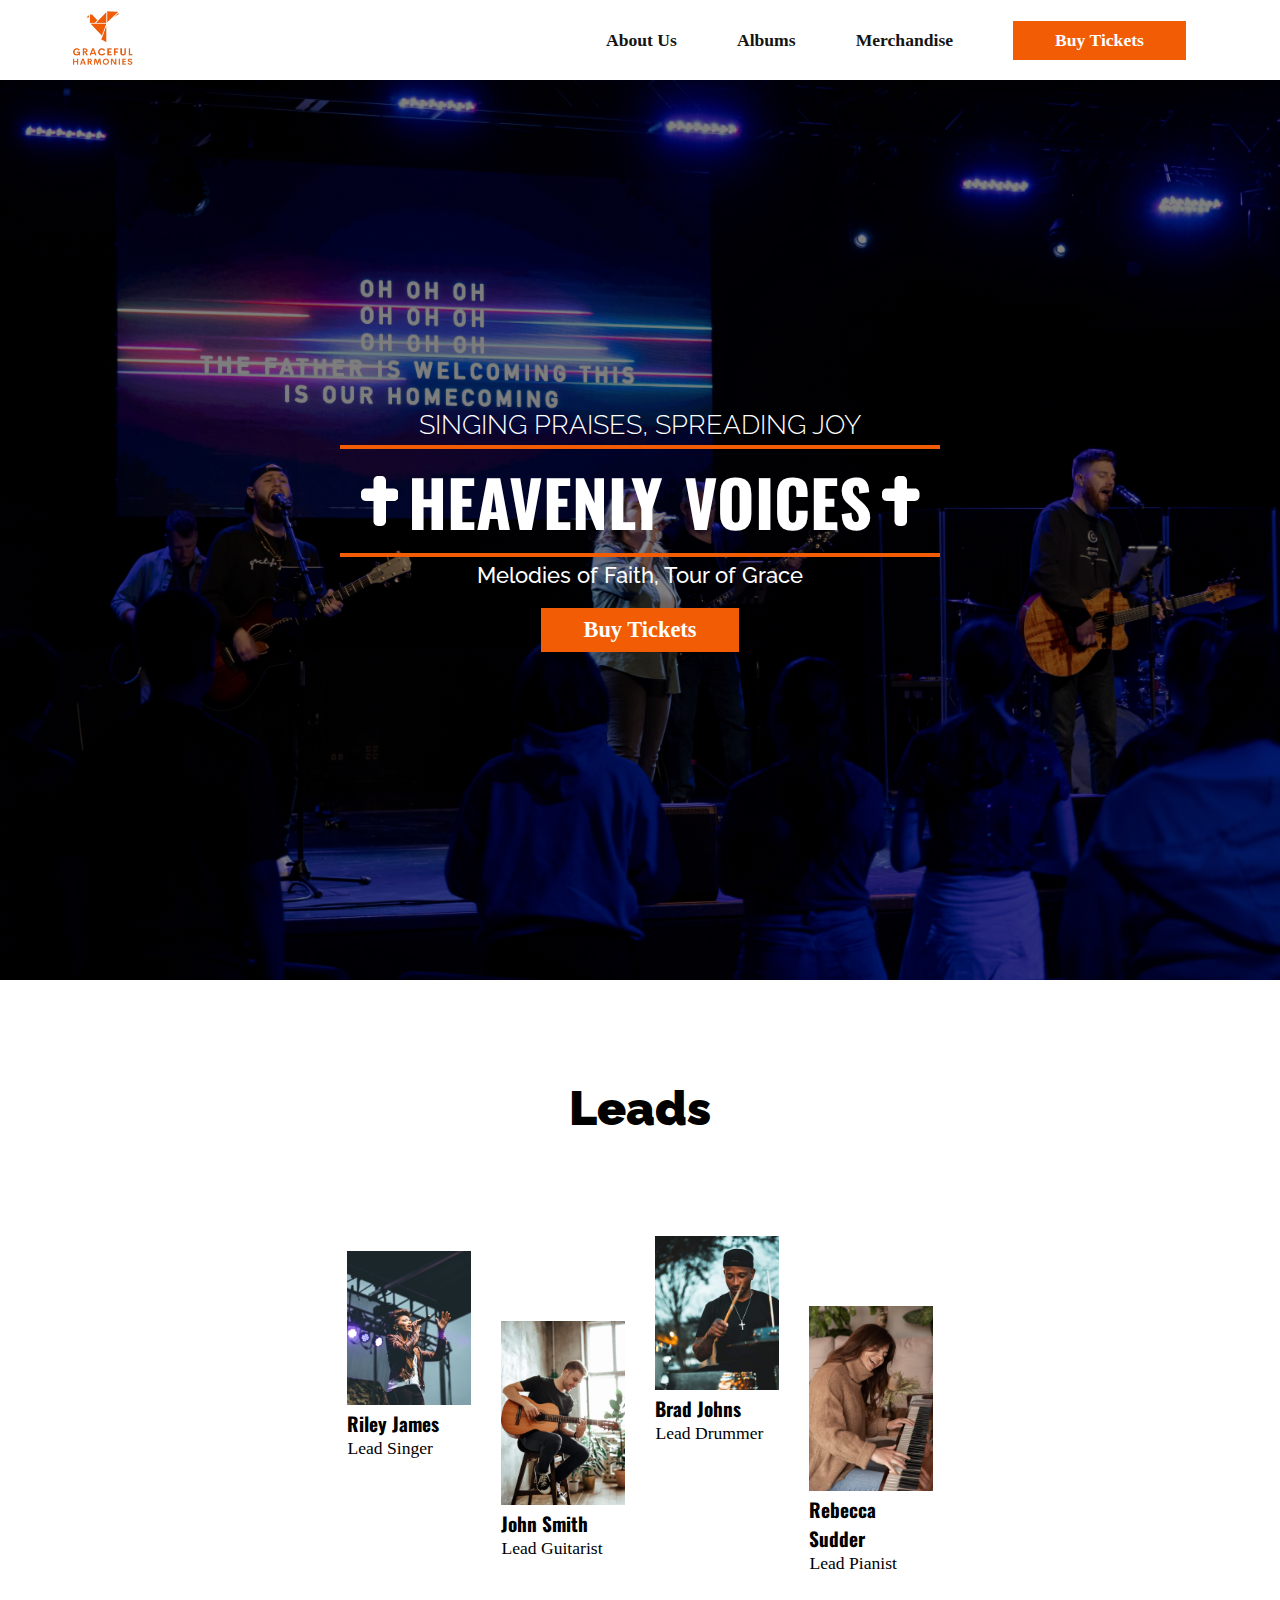
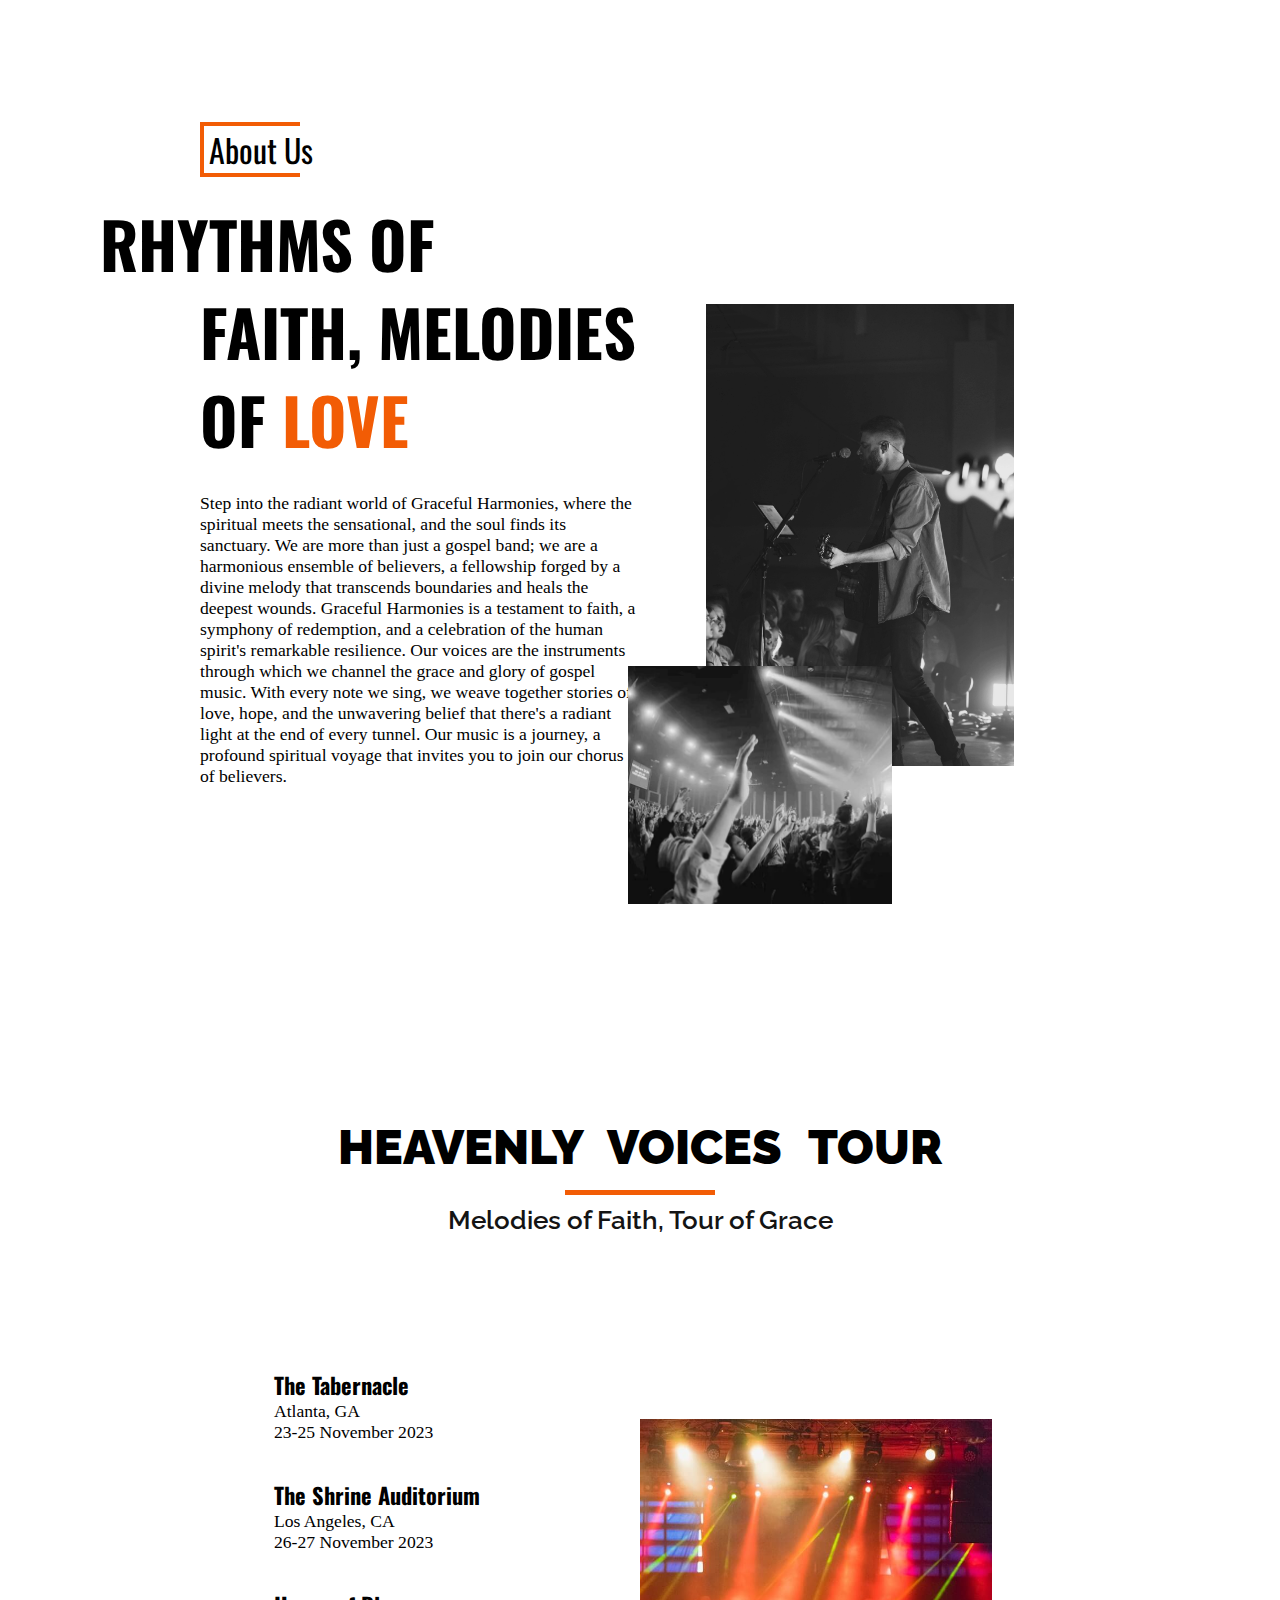
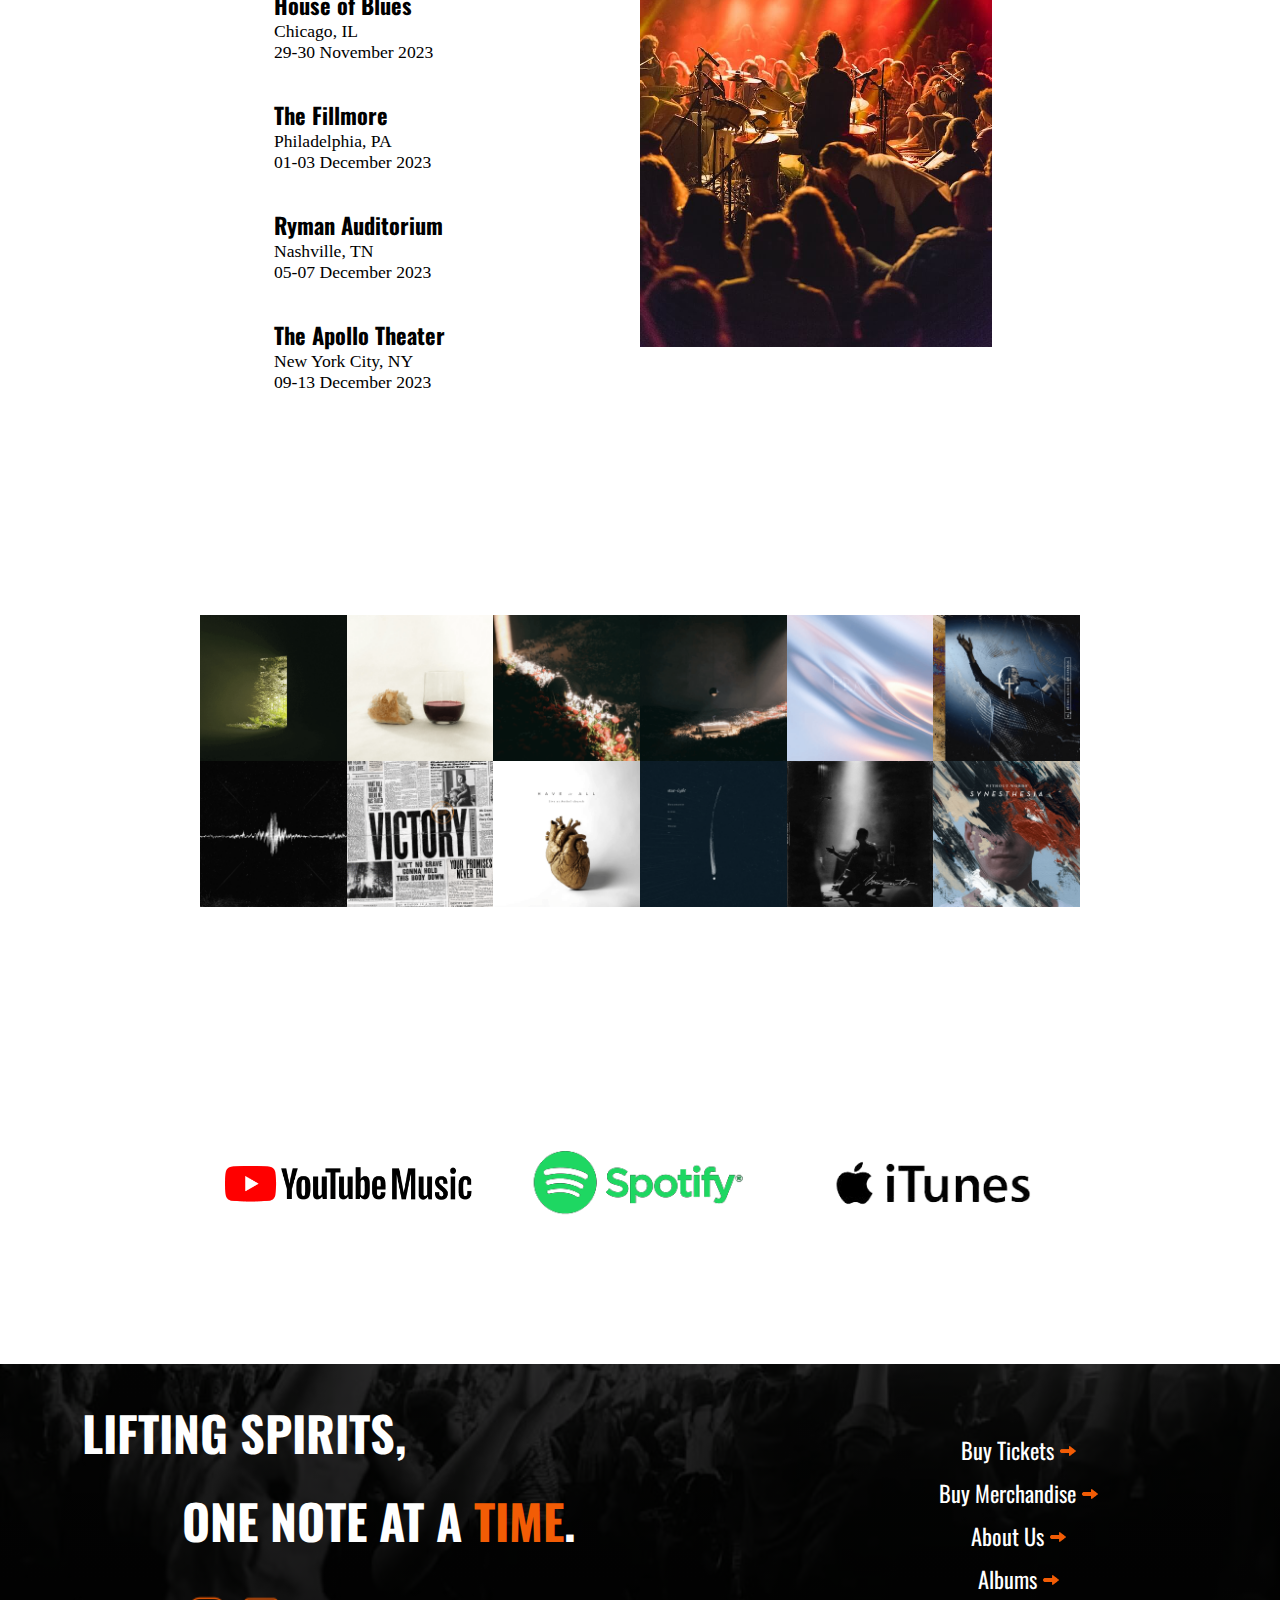
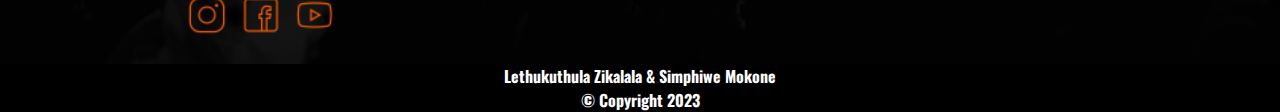
<file: index.html>
<!DOCTYPE html>
<html lang="en">
<head>
    <meta charset="UTF-8">
    <meta name="viewport" content="width=device-width, initial-scale=1.0">
    <title>Graceful Harmonies</title>
    <link rel="stylesheet" href="styless.css">
</head>
<body>
    <!-- Navigation Menu Section Starts -->
    <div class="nav-bar">
        <div class="logo">
            <a href="index.html"><img src="Assets/Graceful_Harmonies_Logo-removebg-preview.png" alt=""></a>
        </div>
        <div class="menu-item">
            <a href="about-us.html" target="_blank">About Us</a>
            <a href="albums.html" target="_blank">Albums</a>
            <a href="merchandise.html" target="_blank">Merchandise</a>
            <a href="tickets.html" target="_blank" class="btn">Buy Tickets</a>
        </div>
    </div>
    <!-- Navigation Menu Section Ends -->
    
    <!-- Hero Section Starts -->
    <div class="hero-section section">
        <p class="band-slogan">SINGING PRAISES, SPREADING JOY</p>
        <div class="line"></div>
        <div class="tourname-container section">
            <svg xmlns="http://www.w3.org/2000/svg" height="2em" viewBox="0 0 384 512"><style>svg{fill:#ffffff}</style><path d="M176 0c-26.5 0-48 21.5-48 48v80H48c-26.5 0-48 21.5-48 48v32c0 26.5 21.5 48 48 48h80V464c0 26.5 21.5 48 48 48h32c26.5 0 48-21.5 48-48V256h80c26.5 0 48-21.5 48-48V176c0-26.5-21.5-48-48-48H256V48c0-26.5-21.5-48-48-48H176z"/></svg>
            <h1 class="tour-name">Heavenly Voices</h1>
            <svg xmlns="http://www.w3.org/2000/svg" height="2em" viewBox="0 0 384 512"><style>svg{fill:#ffffff}</style><path d="M176 0c-26.5 0-48 21.5-48 48v80H48c-26.5 0-48 21.5-48 48v32c0 26.5 21.5 48 48 48h80V464c0 26.5 21.5 48 48 48h32c26.5 0 48-21.5 48-48V256h80c26.5 0 48-21.5 48-48V176c0-26.5-21.5-48-48-48H256V48c0-26.5-21.5-48-48-48H176z"/></svg>
        </div>
        <div class="line"></div>
        <p class="tour-slogan">Melodies of Faith, Tour of Grace</p>
        <a href="tickets.html" target="_blank" class="btn">Buy Tickets</a>
    </div>
    <!-- Hero Section Ends -->

    <!-- Lead Section Starts -->
    <div class="lead-section section">
        <h2 class="section-heading">Leads</h2>
        <div class="lead-container">
            <div class="top-column">
                <div class="lead-item">
                    <img src="Assets/member 3.jpg" alt="">
                    <h3>Riley James</h3>
                    <p>Lead Singer</p>
                </div>
                <div class="lead-item">
                    <img src="Assets/Guitarist.jpg" alt="">
                    <h3>John Smith</h3>
                    <p>Lead Guitarist</p>
                </div>
            </div>
            <div class="bottom-column">
                <div class="lead-item">
                    <img src="Assets/Drummer.jpg" alt="">
                    <h3>Brad Johns</h3>
                    <p>Lead Drummer</p>
                </div>
                <div class="lead-item">
                    <img src="Assets/Pianist.jpg" alt="">
                    <h3>Rebecca Sudder</h3>
                    <p>Lead Pianist</p>
                </div>
            </div>
        </div>
    </div>
    <!-- Lead Section Ends -->

    <!-- About Us Section Starts -->
    <div class="about-section section">
        <div class="left-about">
            <div class="about-heading-container">
                <div class="border-box"></div>
                <h2 class="about-heading">About Us</h2>
            </div>
            <h3 class="secondary-heading"><span class="position-span">RHYTHMS OF </span>FAITH, MELODIES OF <span class="color-span">LOVE</span></h3>
            <p>Step into the radiant world of Graceful Harmonies, where the spiritual meets the sensational, and the soul finds its sanctuary. We are more than just a gospel band; we are a harmonious ensemble of believers, a fellowship forged by a divine melody that transcends boundaries and heals the deepest wounds. Graceful Harmonies is a testament to faith, a symphony of redemption, and a celebration of the human spirit's remarkable resilience. Our voices are the instruments through which we channel the grace and glory of gospel music. With every note we sing, we weave together stories of love, hope, and the unwavering belief that there's a radiant light at the end of every tunnel. Our music is a journey, a profound spiritual voyage that invites you to join our chorus of believers.</p>
        </div>
        <div class="right-about">
            <img src="Assets/6.jpg" alt="" class="bigger-img">
            <img src="Assets/5.jpg" alt="" class="smaller-img">
        </div>
    </div>
    <!-- About Us Section Ends -->

    <!-- Tour Section Starts -->
    <div class="tour-section section">
        <h2 class="section-heading">Heavenly Voices Tour</h2>
        <div class="line"></div>
        <p class="tour-slogan">Melodies of Faith, Tour of Grace</p>
        <div class="tour-info-container">
            <div class="left-tour-info">
                <div class="tour-item">
                    <div class="tour-details">
                        <h3>The Tabernacle</h3>
                        <div class="location-date">
                            <p>Atlanta, GA</p>
                            <p>23-25 November 2023</p>
                        </div>
                    </div>
                    <a href="tickets.html" target="_blank" class="btn">Buy Tickets</a>
                </div>
                <div class="tour-item">
                    <div class="tour-details">
                        <h3>The Shrine Auditorium</h3>
                        <div class="location-date">
                            <p>Los Angeles, CA</p>
                            <p>26-27 November 2023</p>
                        </div>
                    </div>
                    <a href="tickets.html" target="_blank" class="btn">Buy Tickets</a>
                </div>
                <div class="tour-item">
                    <div class="tour-details">
                        <h3>House of Blues</h3>
                        <div class="location-date">
                            <p>Chicago, IL</p>
                            <p>29-30 November 2023</p>
                        </div>
                    </div>
                    <a href="tickets.html" target="_blank" class="btn">Buy Tickets</a>
                </div>
                <div class="tour-item">
                    <div class="tour-details">
                        <h3>The Fillmore</h3>
                        <div class="location-date">
                            <p>Philadelphia, PA</p>
                            <p>01-03 December 2023</p>
                        </div>
                    </div>
                    <a href="tickets.html" target="_blank" class="btn">Buy Tickets</a>
                </div>
                <div class="tour-item">
                    <div class="tour-details">
                        <h3>Ryman Auditorium</h3>
                        <div class="location-date">
                            <p>Nashville, TN</p>
                            <p>05-07 December 2023</p>
                        </div>
                    </div>
                    <a href="tickets.html" target="_blank" class="btn">Buy Tickets</a>
                </div>
                <div class="tour-item">
                    <div class="tour-details">
                        <h3>The Apollo Theater</h3>
                        <div class="location-date">
                            <p>New York City, NY</p>
                            <p>09-13 December 2023</p>
                        </div>
                    </div>
                    <a href="tickets.html" target="_blank" class="btn">Buy Tickets</a>
                </div>
            </div>
            <div class="right-tour-info">
                <img src="Assets/tour image 2.jpg" alt="">
            </div>
        </div>
    </div>
    <!-- Tour Section Ends -->

    <!-- Album Section Starts -->
    <div class="album-section section">
        <div class="top-row">
            <div class="album-item">
                <a href=""><img src="Assets/Album 1.png" alt=""></a>
            </div>
            <div class="album-item">
                <a href=""><img src="Assets/Album 2.png" alt=""></a>
            </div>
            <div class="album-item">
                <a href=""><img src="Assets/Album 3.png" alt=""></a>
            </div>
            <div class="album-item">
                <a href=""><img src="Assets/Album 4.png" alt=""></a>
            </div>
            <div class="album-item">
                <a href=""><img src="Assets/Album 5.png" alt=""></a>
            </div>
            <div class="album-item">
                <a href=""><img src="Assets/Album 6.png" alt=""></a>
            </div>
        </div>
        <div class="bottom-row">
            <div class="album-item">
                <a href=""><img src="Assets/Album 7.png" alt=""></a>
            </div>
            <div class="album-item">
                <a href=""><img src="Assets/Album 8.png" alt=""></a>
            </div>
            <div class="album-item">
                <a href=""><img src="Assets/Album 9.png" alt=""></a>
            </div>
            <div class="album-item">
                <a href=""><img src="Assets/Album 10.png" alt=""></a>
            </div>
            <div class="album-item">
                <a href=""><img src="Assets/Album 11.png" alt=""></a>
            </div>
            <div class="album-item">
                <a href=""><img src="Assets/Album 12.png" alt=""></a>
            </div>
        </div>
    </div>
    <!-- Album Section Ends -->

    <!-- Music Platforms Section Starts -->
    <div class="platform-section section">
        <div class="platform">
            <a href=""><img src="Assets/YouTube-Music-Logo (1).png" alt=""></a>
        </div>
        <div class="platform">
            <a href=""><img src="Assets/spotify.png" alt=""></a>
        </div>
        <div class="platform">
            <a href=""><img src="Assets/iTunes__1_-removebg-preview.png" alt=""></a>
        </div>
    </div>
    <!-- Music Platforms Section Ends -->

    <!-- Footer Section Starts -->
    <div class="footer">
        <div class="left-footer">
            <h2 class="secondary-heading"><span class="position-span">Lifting Spirits,</span><br> One Note at a <span class="color-span">Time</span>.</h2>
            <div class="social-icons">
                <a href=""><img src="Assets/icons8-instagram-30.png" alt=""></a>
                <a href=""><img src="Assets/icons8-facebook-30.png" alt=""></a>
                <a href=""><img src="Assets/icons8-youtube-30.png" alt=""></a>
            </div>
        </div>
        <div class="right-footer">
            <a href="tickets.html" target="_blank">Buy Tickets <img src="Assets/icons8-arrow-30.png" alt=""></a>
            <a href="merchandise.html" target="_blank">Buy Merchandise <img src="Assets/icons8-arrow-30.png" alt=""></a>
            <a href="about-us.html" target="_blank">About Us <img src="Assets/icons8-arrow-30.png" alt=""></a>
            <a href="albums.html" target="_blank">Albums <img src="Assets/icons8-arrow-30.png" alt=""></a>
        </div>
    </div>
    <!-- Footer Section Ends -->

    <!-- Absolute Footer -->
    <div class="absolute-footer">
        <h2>Lethukuthula Zikalala & Simphiwe Mokone</h2>
        <p>&copy Copyright 2023</p>
    </div>
    <!-- Absolute Footer -->
</body>
</html>
</file>
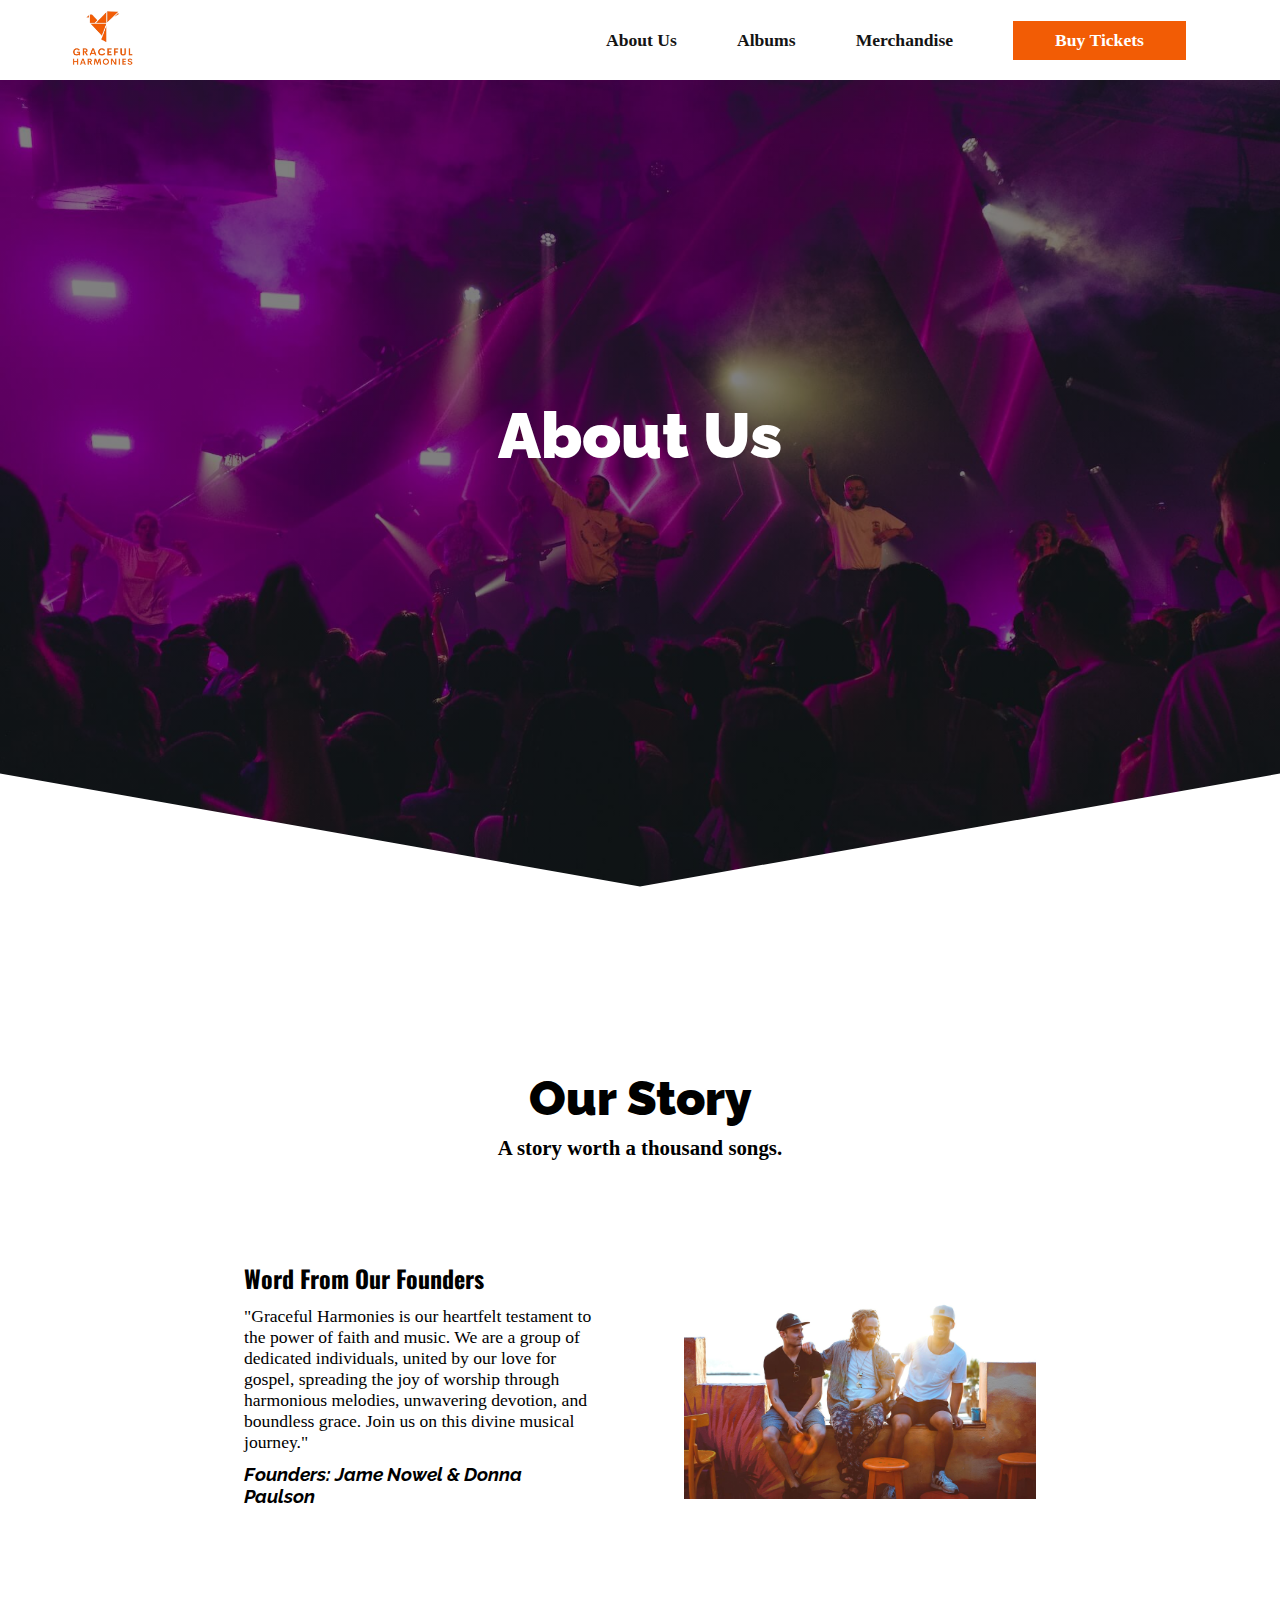
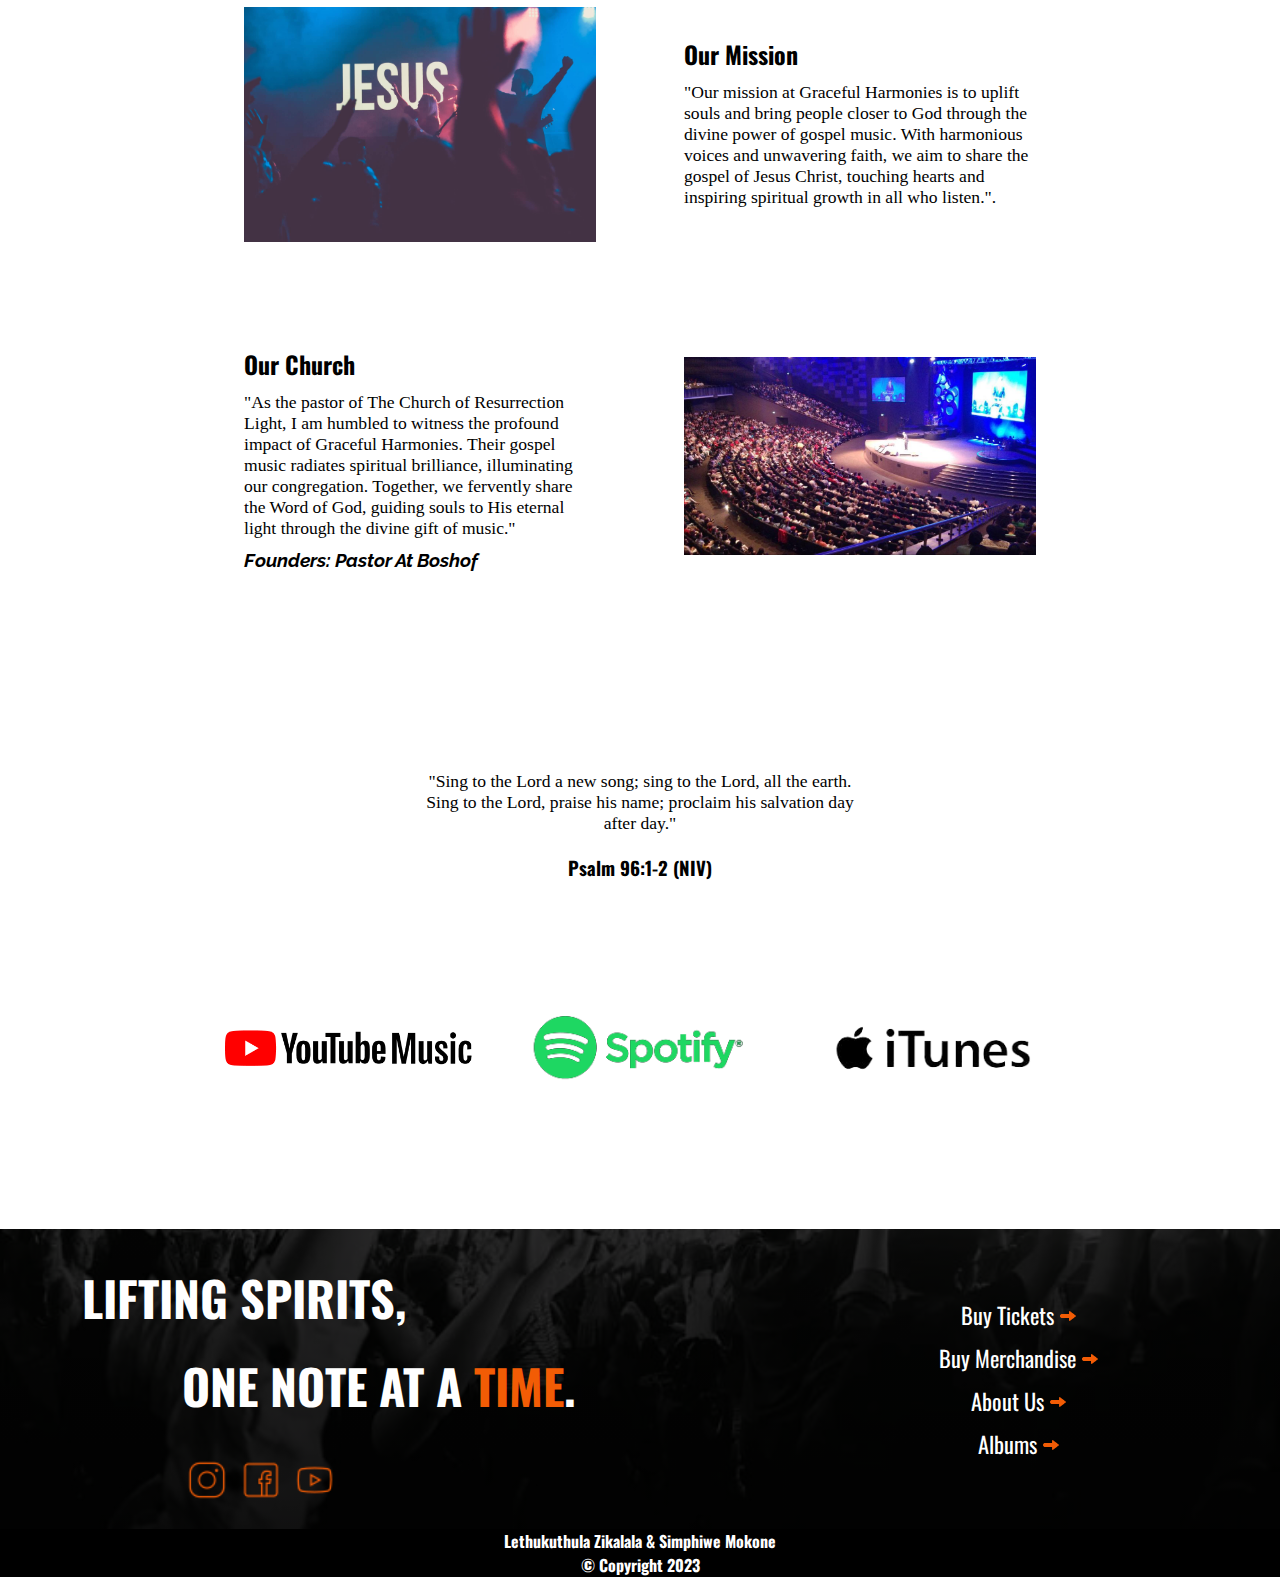
<file: about-us.html>
<!DOCTYPE html>
<html lang="en">
<head>
    <meta charset="UTF-8">
    <meta name="viewport" content="width=device-width, initial-scale=1.0">
    <title>Graceful Harmonies | About Us</title>
    <link rel="stylesheet" href="styless.css">
</head>
<body>
    <!-- Navigation Menu Section Starts -->
    <div class="nav-bar">
        <div class="logo">
            <a href="index.html"><img src="Assets/Graceful_Harmonies_Logo-removebg-preview.png" alt=""></a>
        </div>
        <div class="menu-item">
            <a href="about-us.html">About Us</a>
            <a href="albums.html" target="_blank">Albums</a>
            <a href="merchandise.html" target="_blank">Merchandise</a>
            <a href="tickets.html" target="_blank" class="btn">Buy Tickets</a>
        </div>
    </div>
    <!-- Navigation Menu Section Ends -->

    <!-- About Hero Section Starts -->
    <div class="about-section-hero">
        <h2 class="section-heading">About Us</h2>
    </div>
    <div class="skew-section">
        <div class="skew-left">

        </div>
        <div class="skew-right">

        </div>
    </div>
    <!-- About Hero Section Ends -->

    <!-- Our Story Section Starts -->
    <div class="our-story">
        <h2 class="section-heading">Our Story</h2>
        <p class="story-slogan">A story worth a thousand songs.</p>
        <div class="story-container">
            <div class="top-container">
                <div class="left-story">
                    <h3 class="inside-heading">Word from our founders</h3>
                    <p class="word">"Graceful Harmonies is our heartfelt testament to the power of faith and music. We are a group of dedicated individuals, united by our love for gospel, spreading the joy of worship through harmonious melodies, unwavering devotion, and boundless grace. Join us on this divine musical journey."</p>
                <h3 class="founders">Founders: Jame Nowel & Donna Paulson</h3>
                </div>
                <div class="right-story">
                    <img src="Assets/founders.jpg" alt="">
                </div>
            </div>
            <div class="bottom-container">
                <div class="left-story">
                    <h3 class="inside-heading">Our Mission</h3>
                    <p class="word">"Our mission at Graceful Harmonies is to uplift souls and bring people closer to God through the divine power of gospel music. With harmonious voices and unwavering faith, we aim to share the gospel of Jesus Christ, touching hearts and inspiring spiritual growth in all who listen.".</p>
                </div>
                <div class="right-story">
                    <img src="Assets/our mission.jpg" alt="">
                </div>
            </div>
            <div class="last-container">
                <div class="left-story">
                    <h3 class="inside-heading">Our Church</h3>
                    <p class="word">"As the pastor of The Church of Resurrection Light, I am humbled to witness the profound impact of Graceful Harmonies. Their gospel music radiates spiritual brilliance, illuminating our congregation. Together, we fervently share the Word of God, guiding souls to His eternal light through the divine gift of music."</p>
                    <h3 class="founders">Founders: Pastor At Boshof</h3>
                </div>
                <div class="right-story">
                    <img src="Assets/church.jpg" alt="">
                </div>
            </div>
        </div>
    </div>
    <!-- Our Story Section Ends -->

    <!-- Our Guiding Scripture Section Starts -->
    <div class="scripture">
        <p>"Sing to the Lord a new song; sing to the Lord, all the earth. Sing to the Lord, praise his name; proclaim his salvation day after day."</p>
        <h3>Psalm 96:1-2 (NIV)</h3>
    </div>
    <!-- Our Guiding Scripture Section Ends -->

    <!-- Music Platforms Section Starts -->
    <div class="platform-section section">
        <div class="platform">
            <a href=""><img src="Assets/YouTube-Music-Logo (1).png" alt=""></a>
        </div>
        <div class="platform">
            <a href=""><img src="Assets/spotify.png" alt=""></a>
        </div>
        <div class="platform">
            <a href=""><img src="Assets/iTunes__1_-removebg-preview.png" alt=""></a>
        </div>
    </div>
    <!-- Music Platforms Section Ends -->

    <!-- Footer Section Starts -->
    <div class="footer">
        <div class="left-footer">
            <h2 class="secondary-heading"><span class="position-span">Lifting Spirits,</span><br> One Note at a <span class="color-span">Time</span>.</h2>
            <div class="social-icons">
                <a href=""><img src="Assets/icons8-instagram-30.png" alt=""></a>
                <a href=""><img src="Assets/icons8-facebook-30.png" alt=""></a>
                <a href=""><img src="Assets/icons8-youtube-30.png" alt=""></a>
            </div>
        </div>
        <div class="right-footer">
            <a href="tickets.html" target="_blank">Buy Tickets <img src="Assets/icons8-arrow-30.png" alt=""></a>
            <a href="merchandise.html" target="_blank">Buy Merchandise <img src="Assets/icons8-arrow-30.png" alt=""></a>
            <a href="about-us.html" target="_blank">About Us <img src="Assets/icons8-arrow-30.png" alt=""></a>
            <a href="albums.html" target="_blank">Albums <img src="Assets/icons8-arrow-30.png" alt=""></a>
        </div>
    </div>
    <!-- Footer Section Ends -->

    <!-- Absolute Footer -->
    <div class="absolute-footer">
        <h2>Lethukuthula Zikalala & Simphiwe Mokone</h2>
        <p>&copy Copyright 2023</p>
    </div>
    <!-- Absolute Footer -->
</body>
</html>
</file>
<file: styless.css>
@import url('https://fonts.googleapis.com/css2?family=Oswald:wght@200;300;400;500;600;700&family=Raleway:ital,wght@0,100;0,200;0,300;0,400;0,500;0,600;0,700;0,800;0,900;1,300&display=swap');

/*
font-family: 'Oswald', sans-serif;
font-family: 'Raleway', sans-serif;
font-family: 'Londrina Outline', cursive;
*/

/* Global Styles Starts*/

:root {
    --primary-color: #F25C05;
    --text-color: #141414;
    --primary-font: 'Oswald', san-serif;
    --secondary-font: 'Raleway', san-serif;
    --text-font: 'Poppins', san-serif;
}

*{
    box-sizing: border-box;
    margin: 0 auto;
    padding: 0;
}

p{
    font-family: var(--text-font);
    font-size: 1.1em;
}

.section{
    display: flex;
    flex-direction: column;
    justify-content: center;
    align-items: center;
}

/* Global Styles Ends*/

/* Navigation Section Starts */
.nav-bar{
    display: flex;
    justify-content: space-between;
    justify-content: center;
}

.logo{
    width: 30%;
}

.logo img{
    width: 20%;
}

.menu-item{
    width: 50%;
    display: flex;
    justify-content: center;
    align-items: center;
}

.menu-item a{
    text-decoration: none;
    font-family: var(--text-font);
    font-size: 1.1em;
    font-weight: 600;
    color: var(--text-color);
}

.menu-item a:hover{
    color: var(--primary-color);
    transition: 300ms ease-in-out;
}

.menu-item .btn{
    color: white;
}

.nav-bar .btn:hover{
    color: var(--primary-color);
}

/* Navigation Section Ends */

/* Hero Section Starts */

.hero-section{
    height: 100vh;
    background: linear-gradient(rgba(0, 0, 0, 0.5), rgba(0, 0, 0, 0.5)), url(Assets/4.jpg);
    background-position: center center;
    background-size: cover;
    background-repeat: no-repeat;
}

.band-slogan{
    color: white;
    font-size: 1.7em;
    font-family: var(--secondary-font);
    font-weight: 300;
}

.line{
    background-color: var(--primary-color);
    width: 600px;
    height: 4px;
    margin: 5px 0;
}

.tourname-container{
    flex-direction: row;
}

.tour-name{
    font-family: var(--primary-font);
    font-size: 4em;
    word-spacing: 5px;
    text-transform: uppercase;
    color: white;
    margin: 0 10px;
}

.tourname-container svg{
    height: 50px;
}

.tour-slogan{
    font-family: var(--secondary-font);
    color: white;
    font-size: 1.4em;
    font-weight: 500;
    margin-bottom: 20px;
}

.btn{
    background-color: var(--primary-color);
    font-family: var(--text-font);
    font-size: 1.4em;
    font-weight: 600;
    color: white;
    padding: 7px 40px;
    border: solid 2px var(--primary-color);
    text-decoration: none;
}

.btn:hover{
    background-color: transparent;
    transition: 300ms ease-in-out;
    border: 3px solid var(--primary-color);
    cursor: pointer;
}

/* Hero Section Ends */

/* Lead Section Starts */
.lead-section{
    padding: 100px 200px;
}

.section-heading{
    font-family: var(--secondary-font);
    font-size: 3em;
    color: black;
    font-weight: 900;
    margin-bottom: 100px;
}

.lead-container{
    display: flex;
    justify-content: center;
    align-items: center;
    width: 70%;

}

.top-column, .bottom-column{
    display: flex;
    width: 50%;
}

.lead-item{
    max-width: 40%;
}

.lead-item img{
    width: 100%;
}

.lead-item:nth-child(2){
    position: relative;
    top: 70px;
}

.lead-item h3{
    font-family: var(--primary-font);
    font-size: 1.2em;
}

.lead-item p{
    font-family: var(--text-font);
    font-size: 1.1em;
}
/* Lead Section Ends */

/* About Us Section Starts */
.about-section{
    flex-direction: row;
    padding: 100px 200px;
    margin-bottom: 100px;
}

.left-about{
    width: 50%;
}

.right-about{
    width: 50%;
    display: flex;
    justify-content: center;
    align-items: center;
    flex-direction: column;
    position: relative;
    top: 200px;
}

.right-about img{
    width: 100%;
    filter: grayscale();
}

.about-heading-container{
    margin-bottom: 30px;
}

.border-box{
    width: 100px;
    height: 55px;
    background-color: var(--primary-color);
    position: absolute;
    z-index: -1;
}

.about-heading{
    z-index: 1;
    padding-left: 5px;
    background-color: white;
    font-family: var(--primary-font);
    font-weight: 400;
    font-size: 2em;
    position: relative;
    top: 4px;
    left: 4px;
}

.secondary-heading{
    font-family: var(--primary-font);
    font-size: 4em;
    line-height: 5.5rem;
    margin-bottom: 30px;
}

.position-span{
    position: relative;
    left: -100px;
}

.color-span{
    color: var(--primary-color);
}

.right-about .bigger-img{
    width: 70%;
}

.right-about .smaller-img{
    width: 60%;
    position: relative;
    top: -100px;
    left: -100px;
}
/* About Us Section Ends */

/* Tour Section Starts */
.tour-section{
    padding: 100px 200px;
}

.tour-section .section-heading{
    margin: 15px 0;
    text-transform: uppercase;
    word-spacing: 1rem;
}

.tour-section .line{
    margin: 0;
    width: 150px;
    height: 5px;
}

.tour-section .tour-slogan{
    color: var(--text-color);
    font-size: 1.6em;
    margin-top: 10px;
    font-weight: 600;
    text-align: center;
}

.tour-info-container{
    display: flex;
    justify-content: center;
    align-items: center;
    width: 100%;
    margin-top: 100px;
}

.left-tour-info{
    width: 50%;
    padding-right: 70px;
}

.tour-item{
    display: flex;
    justify-content: center;
    align-items: center;
    height: 100px;
    margin-bottom: 10px;
}

.tour-details{
    width: 60%;
}

.tour-details h3{
    font-family: var(--primary-font);
    font-size: 1.4em;
}

.tour-section .btn{
    /*padding: 10px 50px;
    color: white;
    background-color: var(--primary-color);
    border: 4px solid var(--primary-color);
    font-size: 1.1em;
    font-family: var(--primary-font);
    text-align: center;
    height: 20px;*/
    display: none;
}
/*
.tour-section .btn:hover{
    background-color: transparent;
    color: var(--primary-color);
    transition: 300ms ease;
    font-weight: 800;
    cursor: pointer;
}*/

.right-tour-info{
    width: 50%;
}

.right-tour-info img{
    width: 80%;
}
/* Tour Section Ends */

/* Album Section Starts */
.album-section{
    padding: 100px 200px;
    flex-direction: column;
}

.top-row, .bottom-row{
    display: flex;
    text-align: center;
    margin-bottom: -5px;
}

.album-item{
    width: 16.66%;
}

.album-item img{
    width: 100%;
}

.album-item:hover{
    width: 18%;
    transition: 350ms ease-in-out;
}
/* Album Section Ends */

/* Music Platforms Section Starts */
.platform-section{
    padding: 100px 200px;
    flex-direction: row;
}

.platform{
    width: 30%;
}

.platform:hover{
    width: 35%;
    transition: 350ms ease;
}

.platform img{
    width: 100%;
}
/* Music Platforms Section Ends */

/* Footer Section Starts */
.footer{
    display: flex;
    justify-content: center;
    align-items: center;
    width: 100%;
    background-image: linear-gradient(rgba(0, 0, 0, 0.8), rgba(0, 0, 0, 0.9)), url(Assets/footer.jpg);
    background-size: cover;
    background-position: bottom;
    background-repeat: no-repeat;
    height: 300px;
}

.left-footer{
    max-width: 40%;
}

.right-footer{
    max-width: 60%;
    display: flex;
    flex-direction: column;
    justify-content: center;
    align-items: center;
}

.right-footer a{
    text-decoration: none;
    font-family: 'Oswald', sans-serif;
    font-size: 1.4em;
    color: white;
    margin: 5px 0;
}

.right-footer a img{
    width: 18px;
    margin-top: 5px;
}

.left-footer .secondary-heading{
    color: white;
    text-transform: uppercase;
    font-size: 3em;
}

.social-icons img{
    width: 40px;
    margin: 0 5px;
}
/* Footer Section Ends */

/* Absolute Footer Starts */
.absolute-footer{
    text-align: center;
    background-color: black;
    color: white;
}

.absolute-footer h2, .absolute-footer p{
    font-family: var(--primary-font);
    font-weight: 900;
    font-size: 1em;
}
/* Absolute Footer Ends */

/* ----------------------------------------------------------- Home Page Ends-----------------------------------------------------------*/


/* ----------------------------------------------------------- About Us Page Starts-----------------------------------------------------------*/

/* Hero Section Starts*/
.about-section-hero{
    height: 90vh;
    background-image: linear-gradient(rgba(0, 0, 0, 0.5), rgba(0, 0, 0, 0.5)), url(Assets/worship\ 3.jpg);
    background-position: center center;
    background-size: cover;
    background-repeat: no-repeat;
    display: flex;
    justify-content: center;
    align-items: center;
}

.about-section-hero .section-heading{
    color: white;
    font-size: 4em;
}

.skew-section{
    height: 20vh;
    background-color: white;
    position: relative;
    top: -60px;
    display: flex;
    justify-content: center;
    align-items: center;
    background-color: transparent;
    z-index: 0;
}

.skew-left{
    height: 20vh;
    width: 50%;
    transform: skewY(10deg);
    background-color: white;    
}

.skew-right{
    background-color: white;
    height: 20vh;
    width: 50%;
    transform: skewY(-10deg);
}
/* Hero Section Ends */

/* Our Story Section Starts*/
.our-story{
    padding: 0px 200px;
}

.our-story .section-heading{
    text-align: center;
    margin-bottom: 10px;
}

.story-slogan{
    text-align: center;
    font-size: 1.3em;
    font-weight: 600;
}

.story-container{
    margin-top: 100px;
}

.top-container, .bottom-container, .last-container{
    display: flex;
    justify-content: center;
    align-items: center;
    margin: 100px 0;
}

.left-story{
    width: 50%;
    padding: 0 5%;
}

.left-story .inside-heading{
    font-family: var(--primary-font);
    font-size: 1.5em;
    text-transform: capitalize;
}

.left-story .word{
    margin: 10px 0;
}

.founders{
    font-family: var(--secondary-font);
    font-style: italic;
}

.right-story{
    width: 50%;
    text-align: center;
}

.right-story img{
    width: 80%;
}

.bottom-container{
    flex-direction: row-reverse;
}
/* Our Story Section Ends*/

/* Guiding Scripture Section Starts */
.scripture{
    height: 20vh;
    padding: 100px 200px;
    text-align: center;
}

.scripture p{
    width: 50%;
    margin-bottom: 20px;
}

.scripture h3{
    font-family: var(--primary-font);
}
/* Guiding Scripture Section Ends */


/* ----------------------------------------------------------- About Us Page Ends-----------------------------------------------------------*/

/* ----------------------------------------------------------- Albums Page Starts-----------------------------------------------------------*/

/* Hero Section Starts */
.album-hero{
    height: 70vh;
    display: flex;
    justify-content: center;
    align-items: center;
    flex-direction: column;
    background-image: linear-gradient(rgba(0, 0, 0, 0.5), rgba(0, 0, 0, 0.5)), url(Assets/album\ hero.jpg);
    background-size: cover;
    background-position: center center;
    background-repeat: no-repeat;
}

.album-hero .section-heading{
    font-size: 4em;
    color: white;
    margin-bottom: 10px;
}

.albums-slogan{
    color: white;
    font-size: 1.6em;
}
/* Hero Section Ends */

/* Album List Section Starts */

.albums{
    padding: 100px 100px;
}

.albums .section-heading{
    margin-bottom: 10px;
    text-transform: capitalize;
    text-align: center;
}

.albums .line{
    width: 150px;
    margin: 0 auto;
}

.albums-container{
    display: flex;
    justify-content: space-between;
    align-items: center;
    flex-direction: column;
    margin-top: 100px;
}

.album-row{
    display: flex;
    justify-content: space-between;
    align-items: center;
    margin-bottom: 20px;
}

.left-album, .right-album{
    width: 45%;
    display: flex;
    justify-content: space-between;
    align-items: center;
}

.album-cover{
    width: 50%;
    text-align: start;
}

.album-cover img{
    width: 100%;
}

.album-tracklist{
    width: 50%;
    display: flex;
    justify-content: center;
    align-items: center;
    flex-direction: column;
    text-align: center;
}

.album-tracklist .album-name{
    font-family: var(--primary-font);
    font-size: 1.3em;
}

.album-tracklist ol li{
    text-align: start;
    font-family: var(--text-font);
    font-size: 1.1em;
}

.album-tracklist img{
    width: 40%;
    text-align: center;
}

.right-album{
    width: 45%;
}
/* Album List Section Ends */

/* ----------------------------------------------------------- Albums Page Ends-----------------------------------------------------------*/

/* Coming Soon Page */
.coming-soon-hero{
    height: 86.4vh;
    background-image: linear-gradient(rgba(0, 0, 0, 0.5), rgba(0, 0, 0, 0.5)), url(Assets/tools.jpg);
    background-size: cover;
    background-position: center center;
    background-repeat: no-repeat;
    display: flex;
    justify-content: center;
    align-items: center;
}

.coming-soon-hero .section-heading{
    color: white;
    font-size: 4rem;
}
/* Coming Soon Page */



/* Mobile Responsiveness */
@media (max-width: 768px){
    /* ----------------------------------------------------------- Home Page Starts-----------------------------------------------------------*/
    /* Nav Bar */
    .nav-bar{
        display: none;
    }
    /* Nav Bar */
    /* Hero Section */
    .hero-section{
        text-align: center;
    }
    .band-slogan{
        font-size: 1.5rem;
    }
    .tour-name{
        font-size: 3.5rem;
        line-height: 4rem;
    }
    .tourname-container svg{
        display: none;
    }
    .line{
        width: 300px;
        margin: 10px 0;
    }
    .btn{
        font-size: 1.3rem;
        font-weight: 400;
        padding: 5px 20px;
        color: white;
    }
    /* Hero Section */

    /* Lead Section */
    .lead-section{
        padding: 50px 10px;
    }
    .lead-section .section-heading{
        margin-bottom: 40px;
    }
    .lead-container{
        flex-direction: column;
    }
    .lead-item{
        width: 100%;
    }
    .top-column, .bottom-column{
        width: 100%;
    }
    .bottom-column{
        flex-direction: row-reverse;
    }
    .lead-item:nth-child(2){
        top: 0;
    }
    /* Lead Section */

    /* About Section */
    .about-section{
        margin-top: 70px;
        padding: 50px 40px;
        flex-direction: column;
        width: 100%;
    }
    .about-heading{
        font-size: 2.5rem;
    }
    .border-box{
        height: 60px;
    }
    .secondary-heading{
        font-size: 3rem;
        line-height: 3rem;
        text-align: center;
    }
    .position-span{
        left: 0;
    }
    .left-about{
        width: 100%;
    }
    .left-about p{
        text-align: center;
    }
    .right-about{
        width: 100%;
    }
    .right-about .bigger-img{
        display: none;
    }
    .right-about .smaller-img{
        top: -180px;
        left: 0;
        width: 100%;
    }
    /* About Section */

    /* Tour Section */
    .tour-section{
        padding: 50px 40px;
    }
    .tour-section .section-heading{
        text-transform: capitalize;
        text-align: center;
        line-height: 3.5rem;
    }
    .tour-section .tour-slogan{
        font-size: 1.5rem;
    }
    .tour-info-container{
        margin-top: 20px;
    }
    .right-tour-info{
        display: none;
    }
    .left-tour-info{
        width: 100%;
        padding: 0;
    }
    .tour-details{
        width: 70%;
    }
    .tour-section .btn{
        width: 30%;
        padding: 7px;
        font-size: 1rem;
        font-family: var(--secondary-font);
    }
    .tour-section .btn:hover{
        text-align: center;
        font-weight: 500;
    }
    /* Tour Section */

    /* Album Section */
    .album-section{
        display: none;
    }
    /* Album Section */

    /* Music Platform Section */
    .platform-section{
        flex-direction: column;
        padding: 40px 10px;
    }
    .platform{
        width: 50%;
    }
    .platform:hover{
        width: 60%;
        transition: 350ms ease-in;
    }
    /* Music Platform Section */

    /* Footers */
    .footer .secondary-heading{
        font-size: 2rem;
    }
    .footer .social-icons{
        text-align: center;
    }
    .footer .social-icons img{
        width: 30px;
    }
    /* Footers */

    /* ----------------------------------------------------------- Home Page Ends-----------------------------------------------------------*/

    /* ----------------------------------------------------------- About Us Page Starts-----------------------------------------------------------*/
    /* Hero */
    .about-section-hero .section-heading{
        font-size: 4rem;
    }
    /* Hero */
    /* Our Story */
    .our-story{
        padding: 50px 20px;
        margin-top: -150px;
        z-index: 2;
        position: relative;
    }
    .our-story .section-heading{
        font-size: 3rem;
    }
    .story-slogan{
        font-size: 1.3rem;
    }
    .top-container, .bottom-container, .last-container{
        flex-direction: column;
    }
    .last-container{
        margin: 25px 0;
    }
    .left-story, .right-story{
        width: 100%;
        text-align: center;
    }
    .scripture{
        padding: 50px 20px;
        height: 100%;
    }
    .scripture p{
        width: 80%;
    }
    /* Our Story */
    /* ----------------------------------------------------------- About Us Page Ends-----------------------------------------------------------*/

    /* ----------------------------------------------------------- Album Page Starts-----------------------------------------------------------*/
    /* Album Hero */
    .album-hero{
        text-align: center;
        height: 50vh;
        padding: 0 20px;
    }
    .album-hero .section-heading{
        font-size: 4rem;
    }
    .albums-slogan{
        font-size: 1.3rem;
    }
    /* Album Hero */

    /* Album List */
    .albums{
        padding: 50px 10px;
    }
    .albums .section-heading{
        font-size: 3rem;
    }
    .albums .line{
        width: 50px;
    }
    .album-row{
        flex-direction: column;
    }
    .left-album, .right-album{
        width: 100%;
        flex-direction: column;
    }
    .album-cover, .album-tracklist{
        width: 100%;
        text-align: center;
        margin: 10px 0;
    }
    .album-cover img{
        width: 60%;
    }
    /* Album List */
    /* ----------------------------------------------------------- Album Page Ends-----------------------------------------------------------*/

    /* Coming Soon */
    .coming-soon-hero{
        text-align: center;
        height: 100vh;
    }
    .coming-soon-hero .section-heading{
        font-size: 4rem;
    }
    /* Coming Soon */
}
/* Mobile Responsiveness */
</file>
